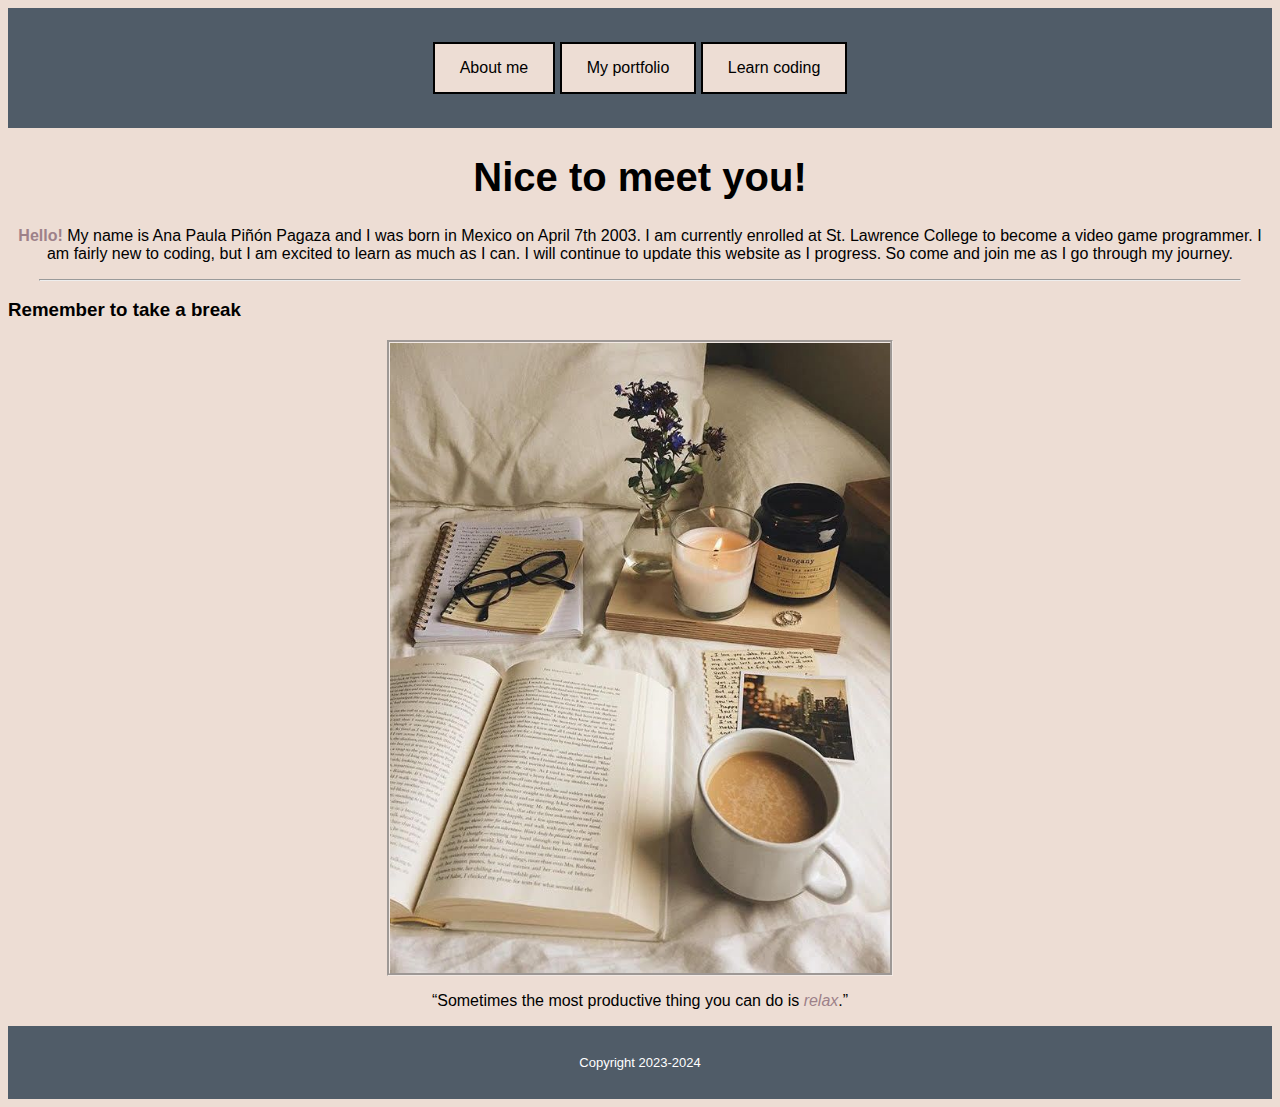
<file: index.html>
<!DOCTYPE html>
<html lang="en">
<head>
    <meta charset="UTF-8">
    <meta http-equiv="X-UA-Compatible" content="IE=edge">
    <meta name="viewport" content="width=device-width, initial-scale=1.0">
    <link rel="stylesheet" href="css/style.css">
    <title>Ana Paula Piñón Pagaza</title> 
    <style>
        b,em
        {
            color:#9d8189;
        }
    </style>
</head>
<body>
    <div class="menu">
        <br>
        <p style="text-align: center;">
        <button type="button" id="aboutMe" onclick="loadPage(this.id)">About me</button>
        <button type="button" id="myPortfolio" onclick="loadPage(this.id)">My portfolio</button>
        <button type="button" id="learnCoding" onclick="loadPage(this.id)">Learn coding</button>
        </p>
        <br>
    </div>
    <h1 id="maintitle">Nice to meet you!</h1>
    <p style="text-align: center;"><b>Hello!</b> My name is Ana Paula Piñón Pagaza and I was born in Mexico on April 7th 2003. I am currently enrolled at St. Lawrence College to become a video game programmer. I am fairly new to coding, but I am excited to learn as much as I can. I will continue to update this website as I progress. So come and join me as I go through my journey.</p>
    <hr>
    <h3>Remember to take a break</h3>
    <img src="images/coffee_break.jpg" alt="Coffee Break" usemap="#coffeebreak" width="500" height="630" class="center portrait">

    <map name="coffeebreak">
        <area shape="rect" coords="200,20,700,300" href="candles.html" alt="Candles">
        <area shape="rect" coords="300,360,600,700" href="coffee.html" alt="Coffee">
        <area shape="rect" coords="0,300,300,700" href="book.html" alt="Book">
    </map>
    <p style="text-align: center;">
    <q>Sometimes the most productive thing you can do is <em>relax</em>.</q>
    </p>
    <div class="copyright">
        <br>
        <p style="text-align: center;">Copyright 2023-2024</p>
        <br>
    </div>
    
    <script>
        function loadPage(buttonId)
        {
            if (buttonId == "aboutMe")
            {
                window.location.href = "aboutme.html";
            }
            else if (buttonId == "myPortfolio")
            {
                window.location.href = "portfolio.html";
            }
            else if (buttonId == "learnCoding")
            {
                window.location.href = "resources.html";
            }
        }
    </script>
</body>
</html>
</file>
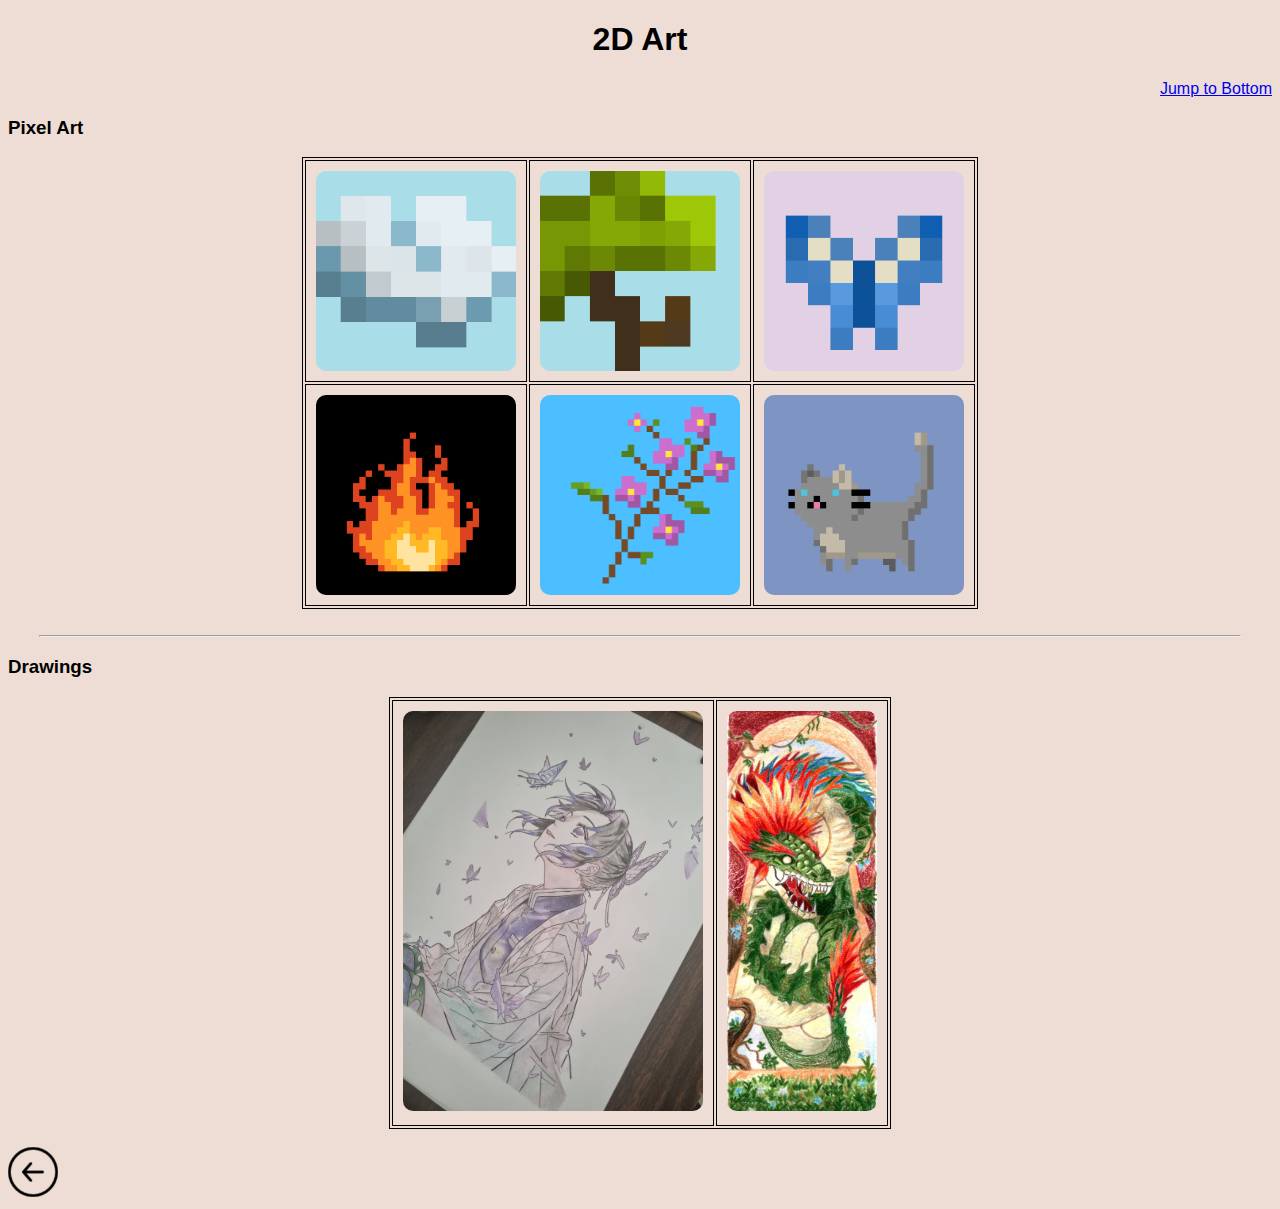
<file: art2d.html>
<!DOCTYPE html>
<html lang="en">
<head>
    <meta charset="utf-8">
    <meta http-equiv="X-UA-Compatible" content="IE=edge">
    <meta name="viewport" content="width=device-width, initial-scale=1.0">
    <link rel="stylesheet" href="css/style.css">
    <title>2D Art</title>
    <style>
        table, th, td 
        {
          border: 1px solid black;
          font-family: 'Gill Sans', 'Gill Sans MT', Calibri, 'Trebuchet MS', sans-serif;
        }
        th,td
        {
            padding-top: 10px;
            padding-right: 10px;
            padding-bottom: 10px;
            padding-left: 10px;
        }
    </style>
</head>
<body>
    <h1>2D Art</h1>
    <p style="text-align: right;"><a href="#endpage">Jump to Bottom</a></p>
    <h3>Pixel Art</h3>
    <table class="table">
        <tr>
            <td><img src="images/portfolio/cloud_8x8.png" alt="Pixel cloud" style="width:200px;height:200px;" class="center"></td>
            <td><img src="images/portfolio/tree_8x8.png" alt="Pixel tree" style="width:200px;height:200px;" class="center"></td>
            <td><img src="images/portfolio/butterfly_9x9.png" alt="Pixel butterfly" style="width:200px;height:200px;" class="center"></td>
        </tr>
        <tr>
            <td><img src="images/portfolio/fire_32x32.png" alt="Pixel fire" style="width:200px;height:200px;" class="center"></td>
            <td><img src="images/portfolio/flower_32x32.png" alt="Pixel flower" style="width:200px;height:200px;" class="center"></td>
            <td><img src="images/portfolio/cat_32x32.png" alt="Pixel cat" style="width:200px;height:200px;" class="center"></td>
        </tr>
    </table>
    <br>
    <hr>
    <h3>Drawings</h3>
    <table class="table">
        <tr>
        <td><img src="images/portfolio/drawing1.jpg" alt="Butterfly girl drawing" style="width:300px;height:400px;"></td>
        <td><img src="images/portfolio/drawing2.png" alt="Quetzalcoatl drawing" style="width:150px;height:400px;"></td>
        </tr>
    </table>
    <br id="endpage">
    <a href="portfolio.html"><img src="images/return.png" alt="Return to main page" class="arrow"></a>
</body>
</html>
</file>
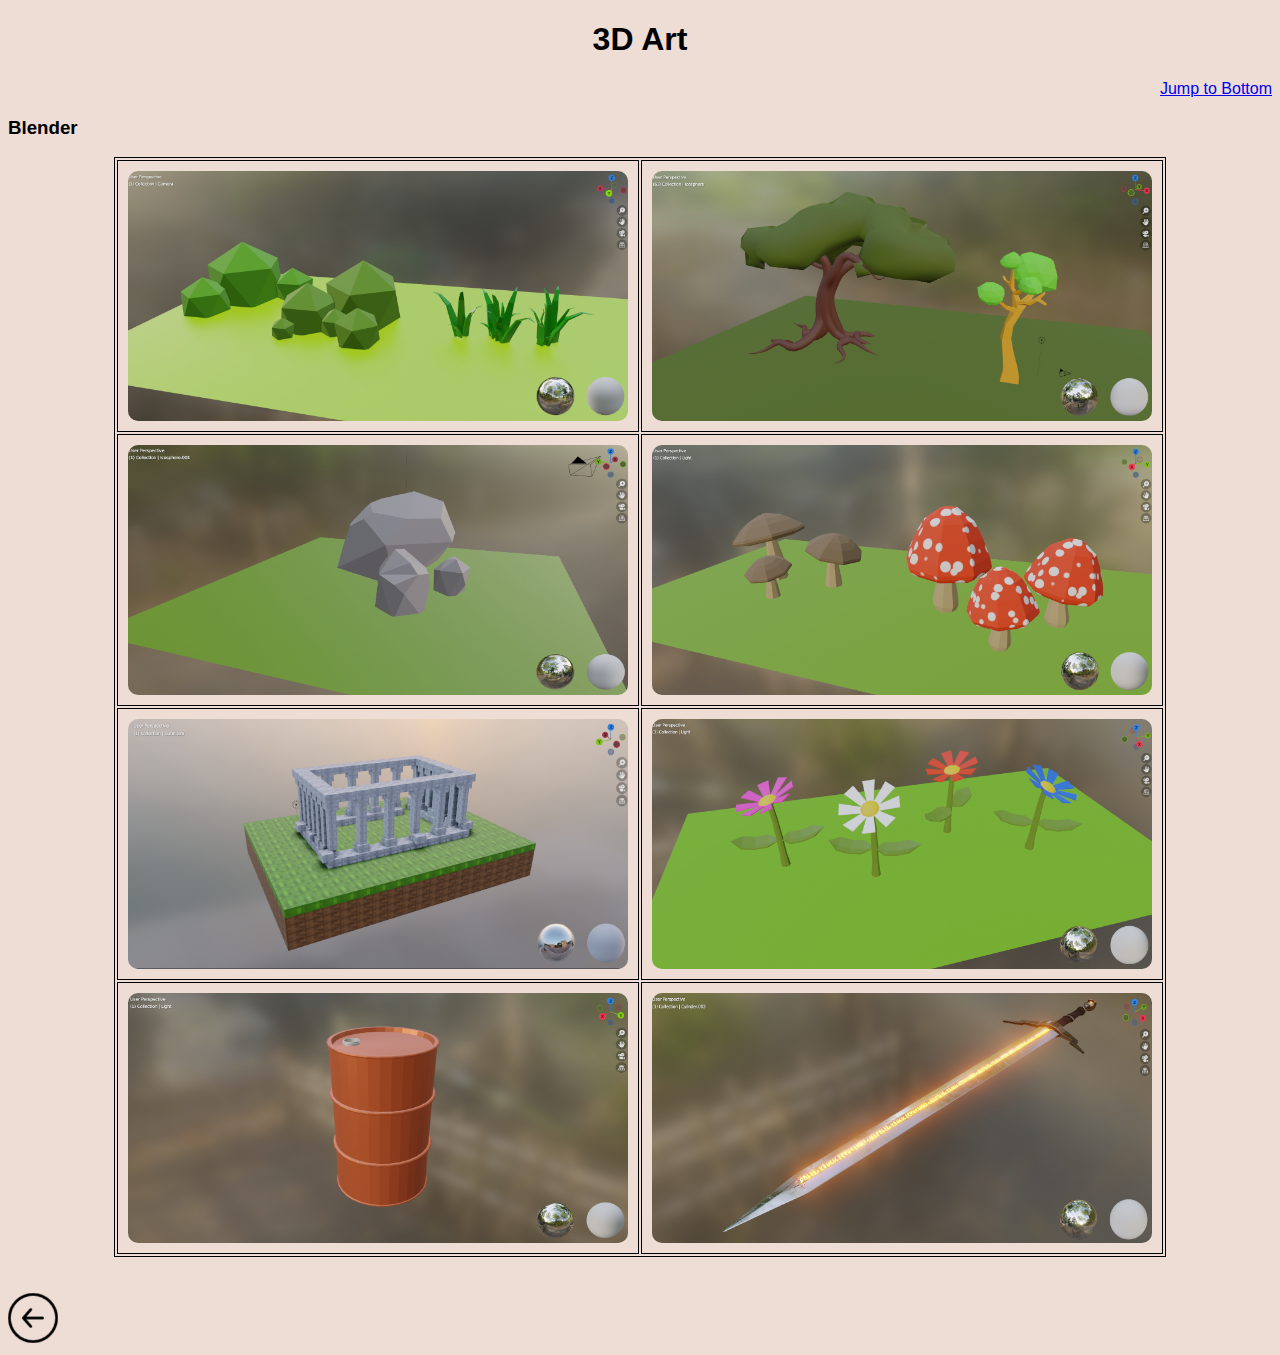
<file: art3d.html>
<!DOCTYPE html>
<html lang="en">
<head>
    <meta charset="utf-8">
    <meta http-equiv="X-UA-Compatible" content="IE=edge">
    <meta name="viewport" content="width=device-width, initial-scale=1.0">
    <link rel="stylesheet" href="css/style.css">
    <title>3D Art</title>
    <style>
        b,em
        {
            color:#9d8189;
        }
        table, th, td 
        {
          border: 1px solid black;
          font-family: 'Gill Sans', 'Gill Sans MT', Calibri, 'Trebuchet MS', sans-serif;
        }
        th,td
        {
            padding-top: 10px;
            padding-right: 10px;
            padding-bottom: 10px;
            padding-left: 10px;
        }
    </style>
</head>
<body>
    <h1>3D Art</h1>
    <p style="text-align: right;"><a href="#endpage">Jump to Bottom</a></p>
    <h3>Blender</h3>
    <table class="table">
        <tr>
            <td><img src="images/portfolio/nature1.png" alt="3D Bushes" style="width:500px;height:250px;" class="center"></td>
            <td><img src="images/portfolio/nature2.png" alt="3D Trees" style="width:500px;height:250px;" class="center"></td>
        </tr>
        <tr>
            <td><img src="images/portfolio/nature3.png" alt="3D Rocks" style="width:500px;height:250px;" class="center"></td>
            <td><img src="images/portfolio/nature4.png" alt="3D Mushrooms" style="width:500px;height:250px;" class="center"></td>
        </tr>
        <tr>
            <td><img src="images/portfolio/minecraft_build.png" alt="3D Building" style="width:500px;height:250px;" class="center"></td>          
            <td><img src="images/portfolio/nature5.png" alt="3D Flowers" style="width:500px;height:250px;" class="center"></td>
        </tr>
        <tr>
            <td><img src="images/portfolio/barrel.png" alt="3D Barrel" style="width:500px;height:250px;" class="center"></td>
            <td><img src="images/portfolio/sword.png" alt="3D Sword" style="width:500px;height:250px;" class="center"></td>
        </tr>  
    </table>
    <br>
    <br id="endpage">
    <a href="portfolio.html"><img src="images/return.png" alt="Return to main page" class="arrow"></a>
</body>
</html>
</file>
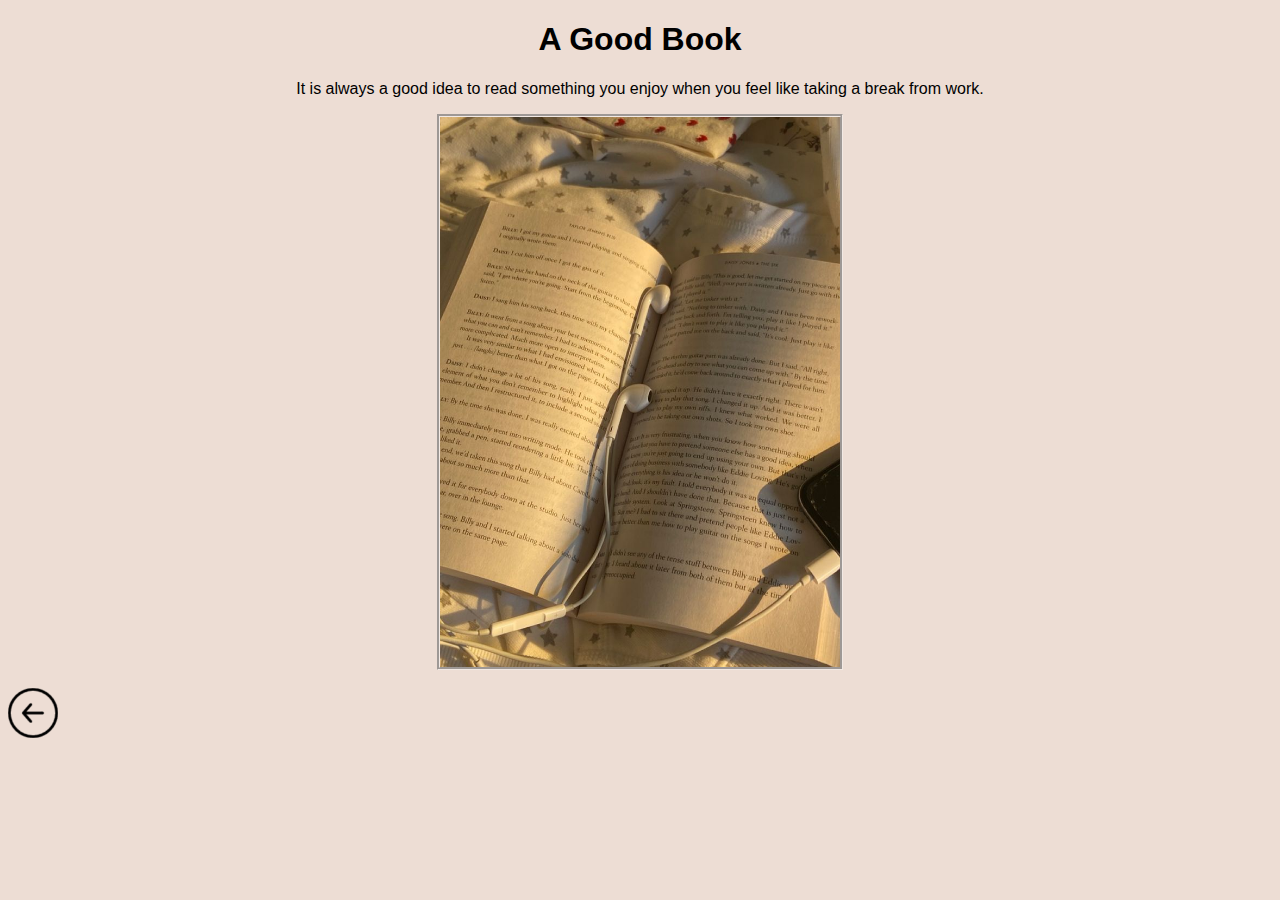
<file: book.html>
<!DOCTYPE html>
<html lang="en">
<head>
    <meta charset="UTF-8">
    <meta name="viewport" content="width=device-width, initial-scale=1.0">
    <link rel="stylesheet" href="css/style.css">
    <title>A Book</title>
    <style>
        p
        {
           text-align: center;
        }
    </style>
</head>
<body>
    <h1>A Good Book</h1>
    <p>It is always a good idea to read something you enjoy when you feel like taking a break from work.</p>
    <img src="images/book.jpg" alt="Book" style="width:400px;height:550px;" class="center portrait">
    <br>
    <a href="index.html"><img src="images/return.png" alt="Return to main page" class="arrow"></a>
</body>
</html>
</file>
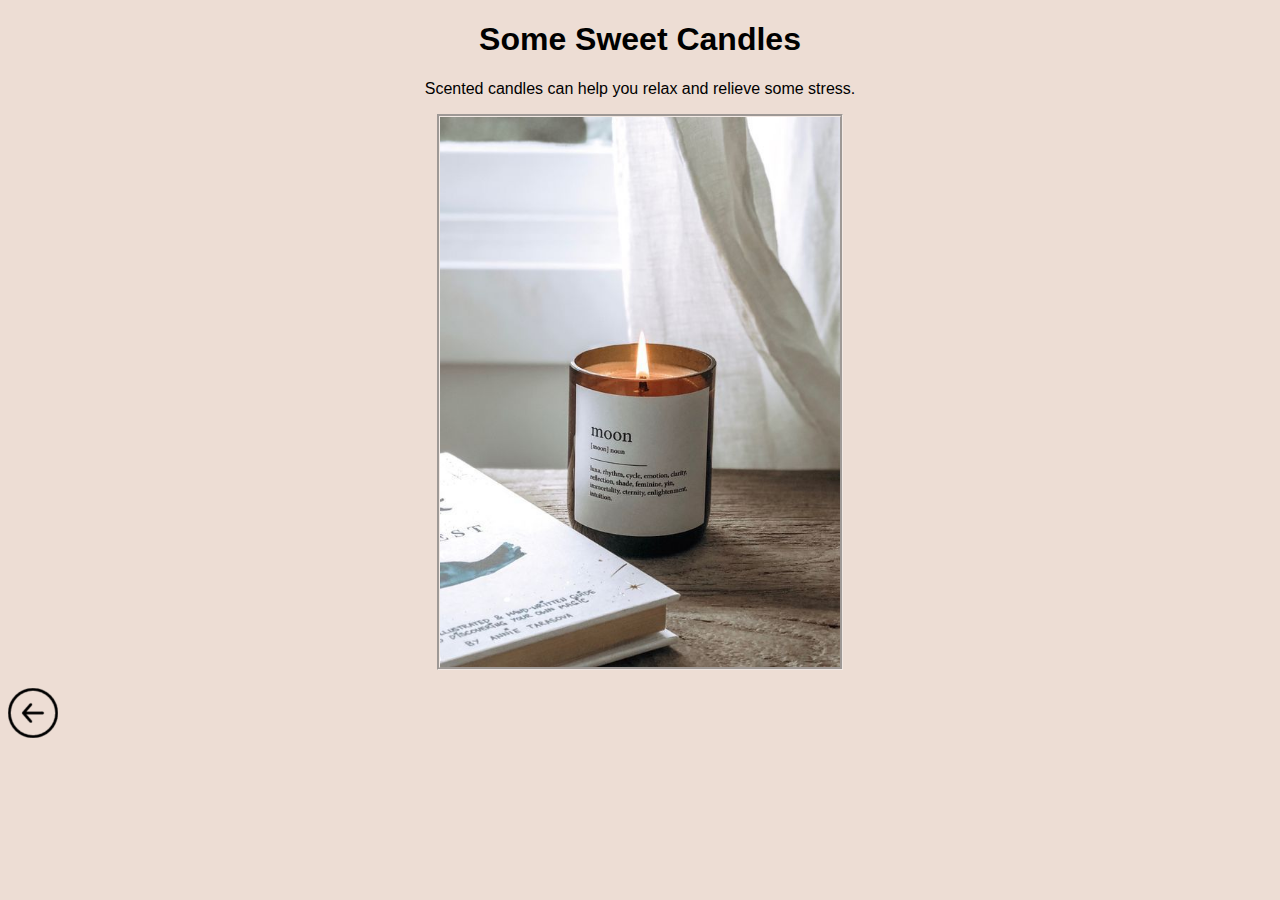
<file: candles.html>
<!DOCTYPE html>
<html lang="en">
<head>
    <meta charset="UTF-8">
    <meta name="viewport" content="width=device-width, initial-scale=1.0">
    <link rel="stylesheet" href="css/style.css">
    <title>A Candle</title>
    <style>
        p
        {
           text-align: center;
        }
    </style>
</head>
<body>
    <h1>Some Sweet Candles</h1>
    <p>Scented candles can help you relax and relieve some stress.</p>
    <img src="images/candles.jpg" alt="Candles" style="width:400px;height:550px;" class="center portrait">
    <br>
    <a href="index.html"><img src="images/return.png" alt="Return to main page" class="arrow"></a>
</body>
</html>
</file>
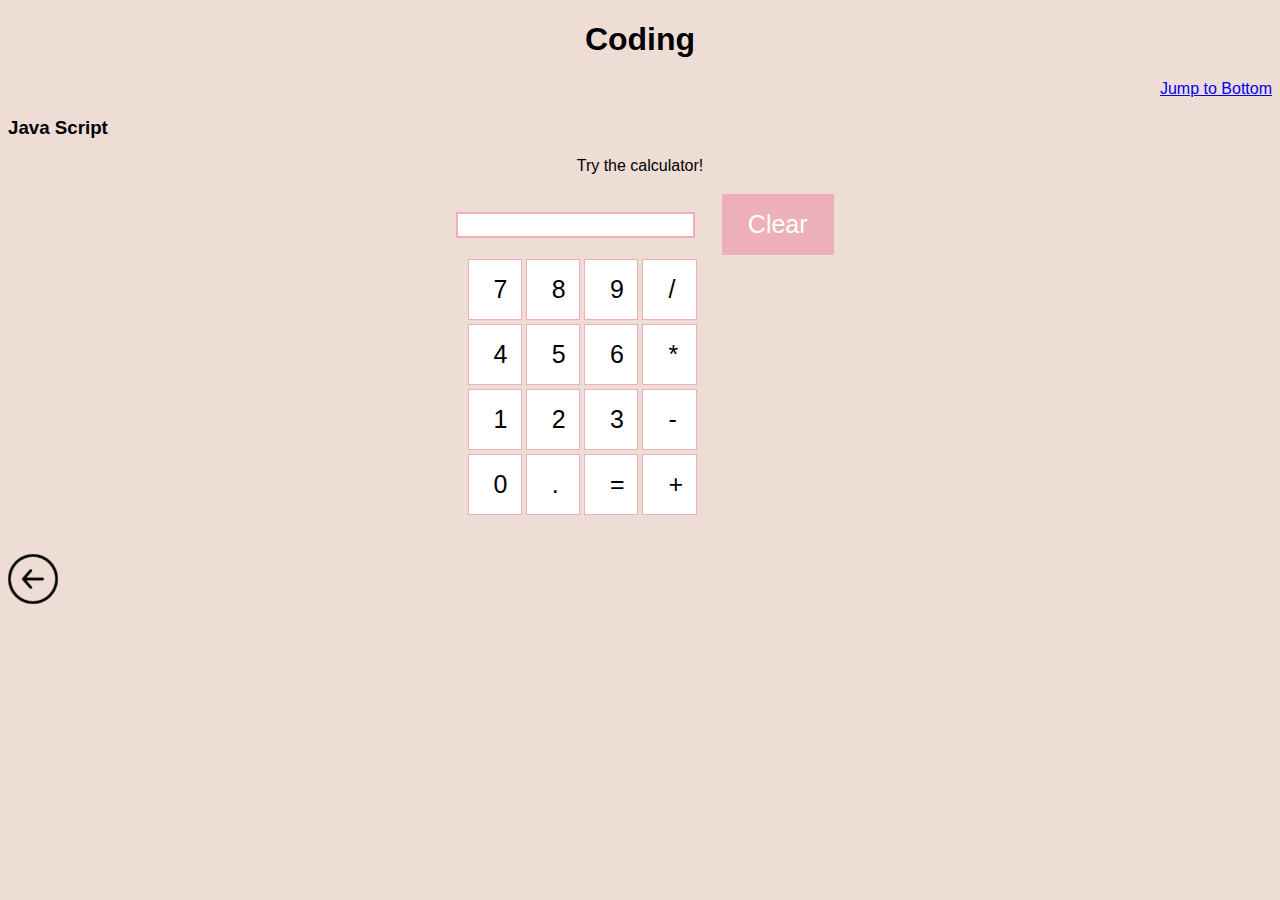
<file: coding.html>
<!DOCTYPE html>
<html lang="en">
<head>
    <meta charset="utf-8">
    <meta http-equiv="X-UA-Compatible" content="IE=edge">
    <meta name="viewport" content="width=device-width, initial-scale=1.0">
    <link rel="stylesheet" href="css/style.css">
    <title>Coding</title>
    <style>
        b,em
        {
            color:#9d8189;
        }
        table
        {
            margin-left: auto;
            margin-right: auto;
        }

        .clear
        {
            border: 1px solid #edafb8;
            width: 100%;
            display: inline-block;
            font-size: 25px; 
            background-color:#edafb8;
            color: white;
        }
        
        .clear:hover
        {
            background-color: #ff8fab
        }

        .button
        {
            border: 1px solid #edafb8;
            width: 20%;
            display: inline-block;
            font-size: 25px; 
            background-color: white;
        }

        .button:hover
        {
            background-color: #ff8fab;
            color: white;
        }

        #algebra
        {
            margin: 10px;
            height: 20px;
            font-size: 15px;
            width: 85%;
            border: 2px solid #edafb8;
        }
    </style>
</head>
<body>
    <h1>Coding</h1>
    <p style="text-align: right;"><a href="#endpage">Jump to Bottom</a></p>
    <h3>Java Script</h3>
    <p style="text-align: center;">Try the calculator!</p>
    <table>
        <tr>
            <td><input type="text" name="algebra" value="" id="algebra"></td>
            <td><button type="button" name="button" class="clear" onclick="reset()"> Clear </button></td>
        </tr>
        <tr>
            <td style="text-align:center">
                <button type="button" name="button" class="button" onclick="update('7')"> 7 </button>
                <button type="button" name="button" class="button" onclick="update('8')"> 8 </button>
                <button type="button" name="button" class="button" onclick="update('9')"> 9 </button>
                <button type="button" name="button" class="button" onclick="update('/')"> / </button>
            </td>
        </tr>
        <tr>
            <td style="text-align:center">
                <button type="button" name="button" class="button" onclick="update('4')"> 4 </button>
                <button type="button" name="button" class="button" onclick="update('5')"> 5 </button>
                <button type="button" name="button" class="button" onclick="update('6')"> 6 </button>
                <button type="button" name="button" class="button" onclick="update('*')"> * </button>
            </td>
        </tr>
        <tr>
            <td style="text-align:center">
                <button type="button" name="button" class="button" onclick="update('1')"> 1 </button>
                <button type="button" name="button" class="button" onclick="update('2')"> 2 </button>
                <button type="button" name="button" class="button" onclick="update('3')"> 3 </button>
                <button type="button" name="button" class="button" onclick="update('-')"> - </button>
            </td>
        </tr>
        <tr>
            <td style="text-align:center">
                <button type="button" name="button" class="button" onclick="update('0')"> 0 </button>
                <button type="button" name="button" class="button" onclick="update('.')"> . </button>
                <button type="button" name="button" class="button" onclick="calculate()"> = </button>
                <button type="button" name="button" class="button" onclick="update('+')"> + </button>
            </td>
        </tr>
    </table>
 <script>
    function update(symbol)
    {
        document.getElementById('algebra').value += symbol;
    }

    function calculate()
    {
        var algebra = document.getElementById('algebra').value;
        var result = Function("return " + algebra)();
        var func = new Function(result);
        document.getElementById('algebra').value = result;
    }

    function reset()
    {
        document.getElementById('algebra').value = " ";
    }
 </script>
    <br>
    <br id="endpage">
    <a href="portfolio.html"><img src="images/return.png" alt="Return to main page" class="arrow"></a>
</body>
</html>
</file>
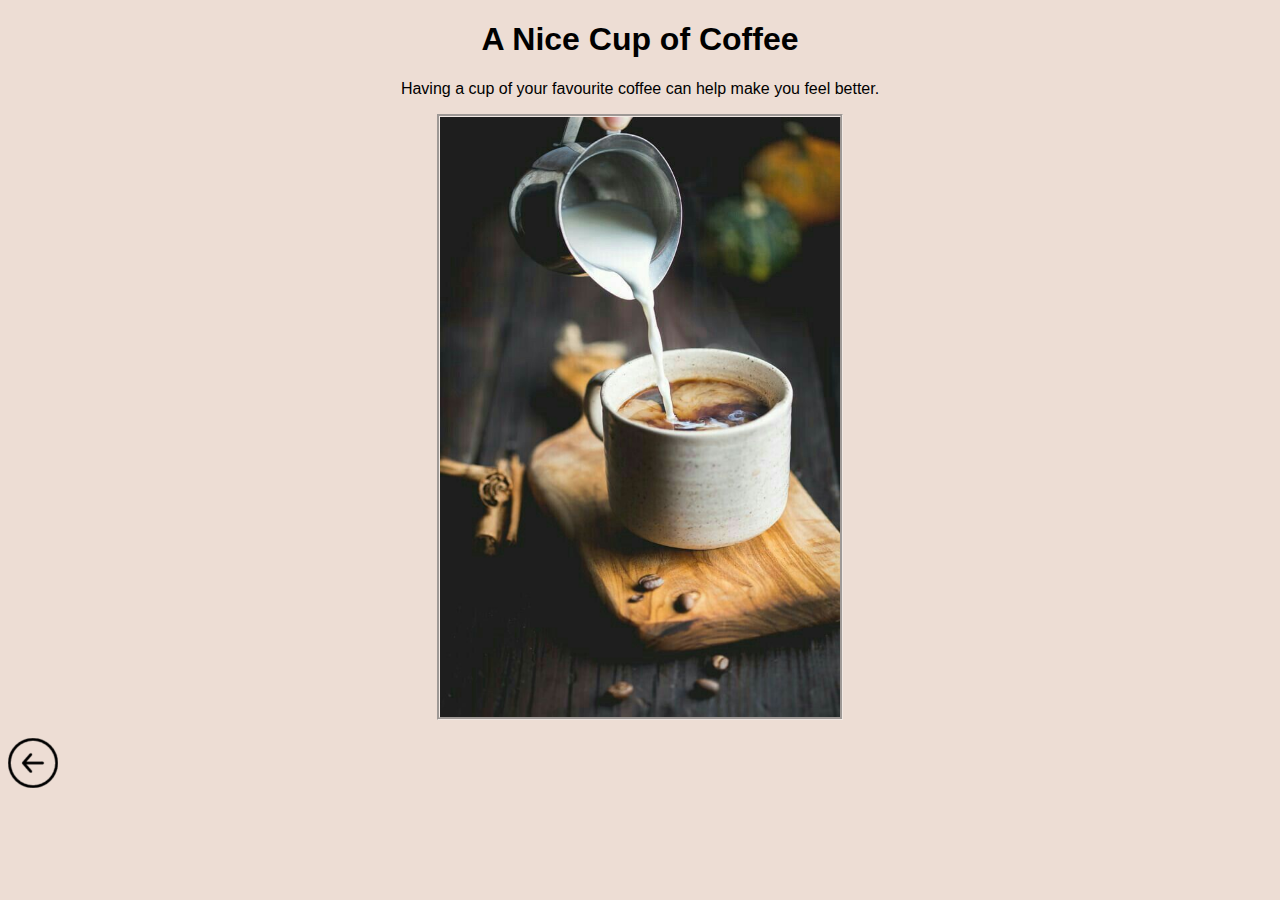
<file: coffee.html>
<!DOCTYPE html>
<html lang="en">
<head>
    <meta charset="UTF-8">
    <meta name="viewport" content="width=device-width, initial-scale=1.0">
    <link rel="stylesheet" href="css/style.css">
    <title>A Cup of Coffee</title>
    <style>
        p
        {
           text-align: center;
        }
    </style>
</head>
<body>
    <h1>A Nice Cup of Coffee</h1>
    <p>Having a cup of your favourite coffee can help make you feel better.</p>
    <img src="images/coffee.jpg" alt="Coffee" style="width:400px;height:600px;" class="center portrait">
    <br>
    <a href="index.html"><img src="images/return.png" alt="Return to main page" class="arrow"></a>
</body>
</html>
</file>
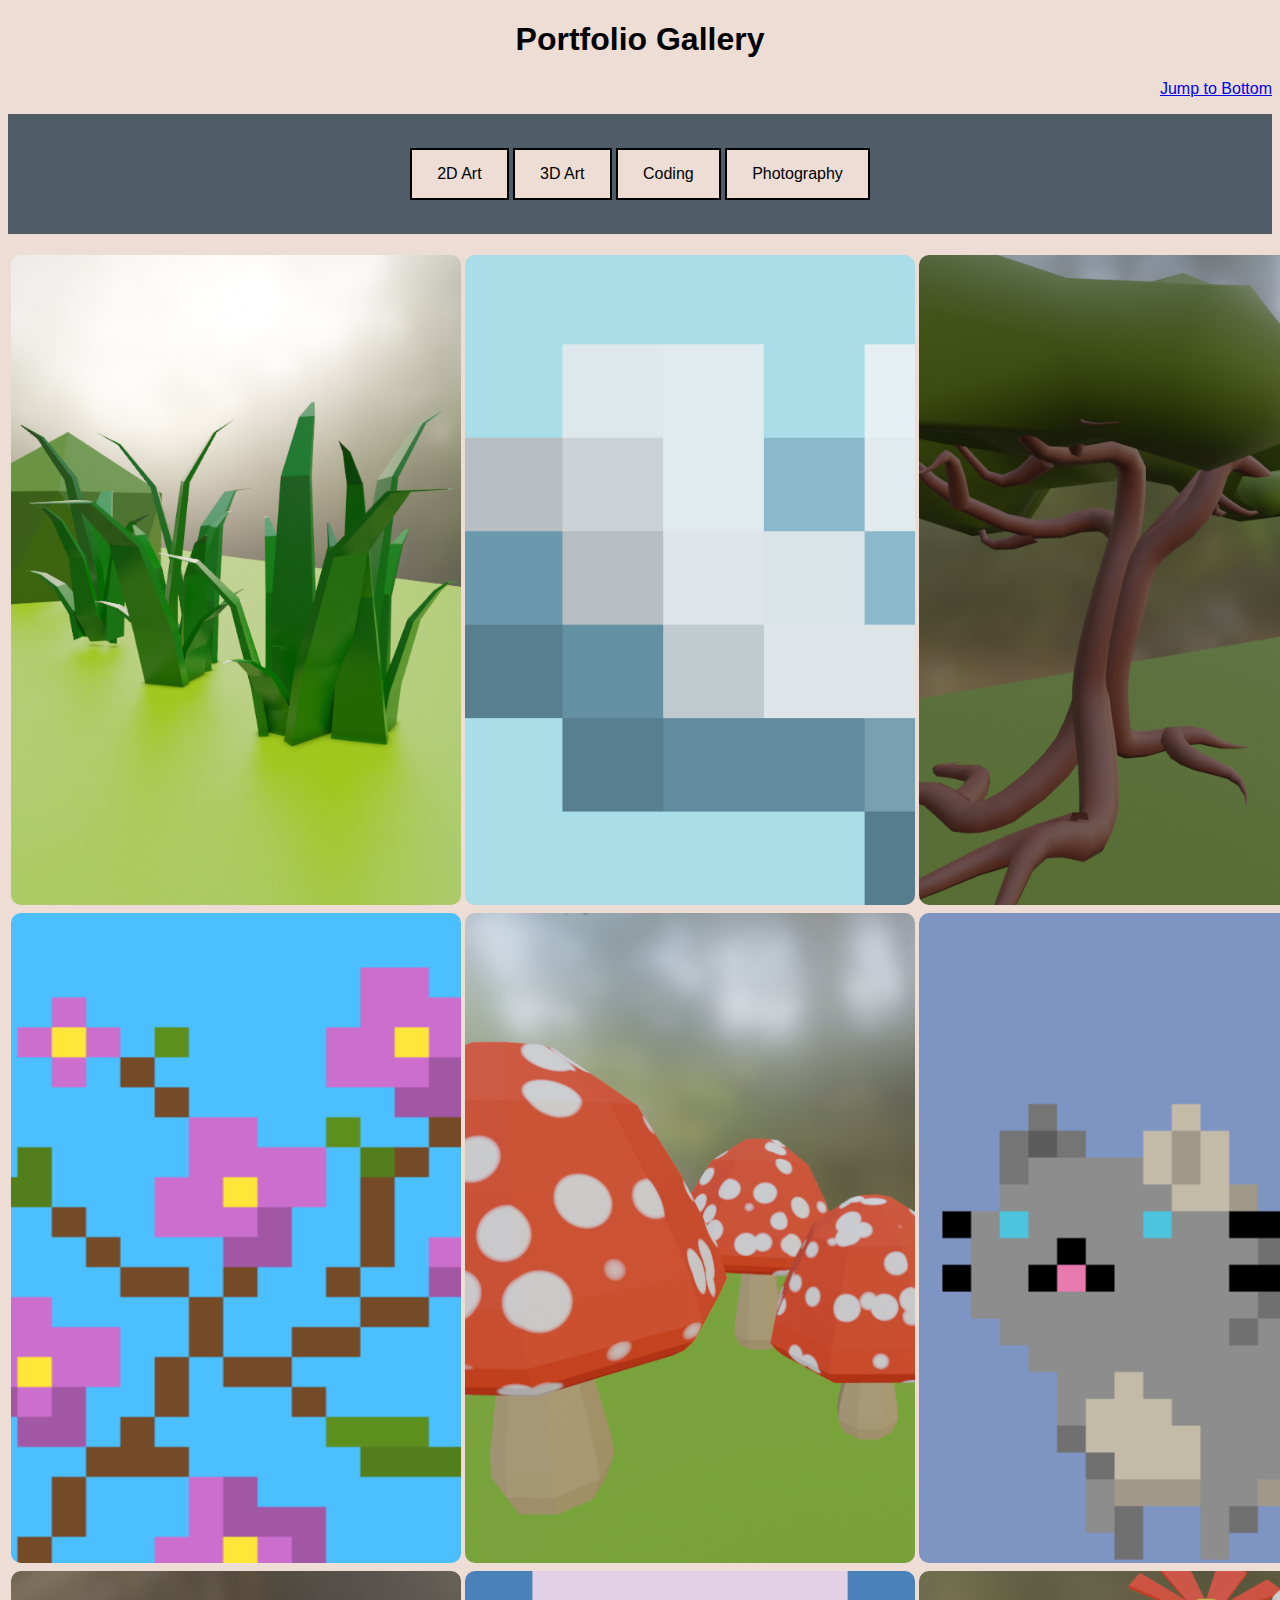
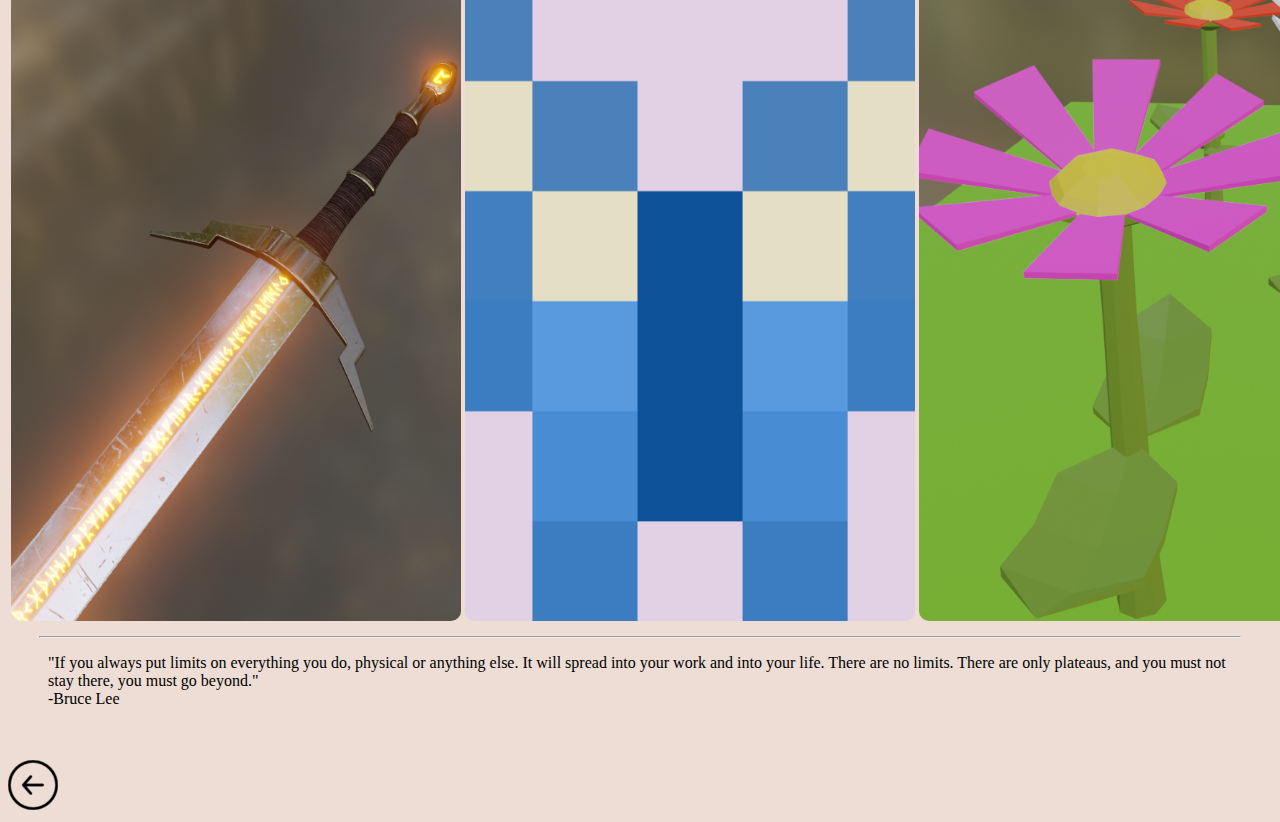
<file: portfolio.html>
<!DOCTYPE html>
<html lang="en">
<head>
    <meta charset="utf-8">
    <meta http-equiv="X-UA-Compatible" content="IE=edge">
    <meta name="viewport" content="width=device-width, initial-scale=1.0">
    <link rel="stylesheet" href="css/style.css">
    <title>My portfolio</title>
    <style>
        b,em
        {
            color:#9d8189;
        }
    </style>
</head>
<body>
    <h1>Portfolio Gallery</h1>
    <p style="text-align: right;"><a href="#endpage">Jump to Bottom</a></p>   
    <div class="menu">
        <br>
        <p style="text-align: center;">
        <button type="button" id="art2d" onclick="loadPage(this.id)">2D Art</button>
        <button type="button" id="art3d" onclick="loadPage(this.id)">3D Art</button>
        <button type="button" id="coding" onclick="loadPage(this.id)">Coding</button>
        <button type="button" id="photography" onclick="loadPage(this.id)">Photography</button>
        </p>
        <br>
    </div>
    <br>
    <table class="table">
        <tr>
            <td><img src="images/portgallery1.png" alt="Blender art" style="width:450px;height:650px;"></td>
            <td><img src="images/portgallery2.png" alt="Pixel art" style="width:450px;height:650px;"></td>
            <td><img src="images/portgallery3.png" alt="Blender art" style="width:450px;height:650px;"></td>
        </tr>
        <tr>
            <td><img src="images/portgallery4.png" alt="Pixel art" style="width:450px;height:650px;"></td>
            <td><img src="images/portgallery5.png" alt="Blender art" style="width:450px;height:650px;"></td>
            <td><img src="images/portgallery6.png" alt="Pixel art" style="width:450px;height:650px;"></td>
        </tr>
        <tr>
            <td><img src="images/portgallery7.png" alt="Blender art" style="width:450px;height:650px;"></td>
            <td><img src="images/portgallery8.png" alt="Pixel art" style="width:450px;height:650px;"></td>
            <td><img src="images/portgallery9.png" alt="Blender art" style="width:450px;height:650px;"></td>
        </tr>
    </table>
    <hr>
    <blockquote id="endpage">
        "If you always put limits on everything you do, physical or anything else. It will spread into your work and into your life. There are no limits. There are only plateaus, and you must not stay there, you must go beyond."
        <br>
        -Bruce Lee
    </blockquote>
    <br>
    <br>
    <a href="index.html"><img src="images/return.png" alt="Return to main page" class="arrow"></a>

    <script>
        function loadPage(buttonId)
        {
            if (buttonId == "art2d")
            {
                window.location.href = "art2d.html";
            }
            else if (buttonId == "art3d")
            {
                window.location.href = "art3d.html";
            }
            else if (buttonId == "coding")
            {
                window.location.href = "coding.html";
            }
            else if (buttonId == "photography")
            {
                window.location.href = "photography.html";
            }
        }
    </script>
</body>
</html>
</file>
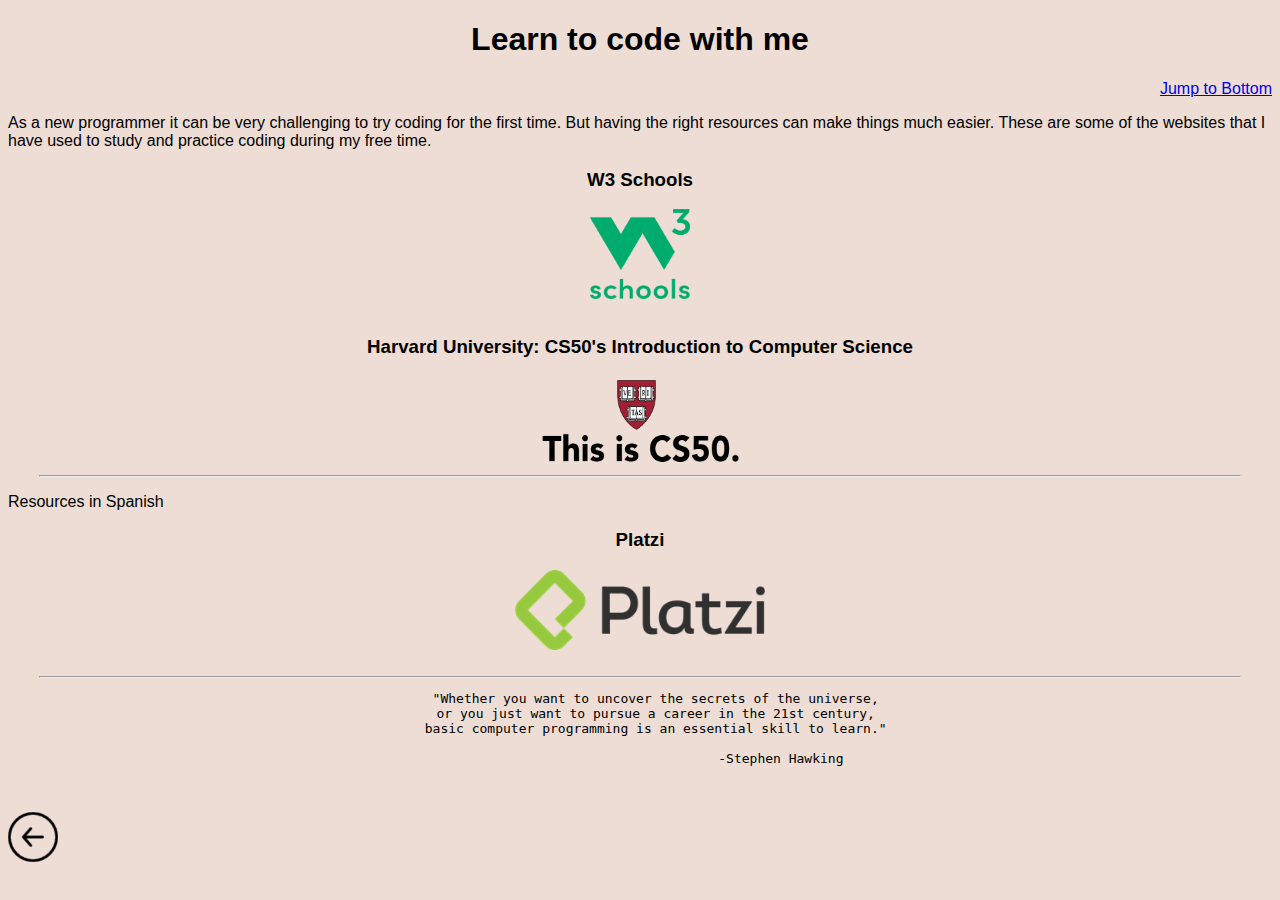
<file: resources.html>
<!DOCTYPE html>
<html lang="en">
<head>
    <meta charset="UTF-8">
    <meta http-equiv="X-UA-Compatible" content="IE=edge">
    <meta name="viewport" content="width=device-width, initial-scale=1.0">
    <link rel="stylesheet" href="css/style.css">
    <title>Resources</title>
    <style>
        h3
        {
            text-align: center;
        }
    </style>
</head>
<body>
    <h1>Learn to code with me</h1>
    <p style="text-align: right;"><a href="#endpage">Jump to Bottom</a></p>
    <p>As a new programmer it can be very challenging to try coding for the first time. But having the right resources can make things much easier. These are some of the websites that I have used to study and practice coding during my free time.</p>
    <h3>W3 Schools</h3>
    <a href="https://www.w3schools.com/"><img src="images/W3Schools_logo.png" alt="W3Schools logo" style="width:100px;height:90px" class="center"></a>
    <br>
    <h3>Harvard University: CS50's Introduction to Computer Science</h3>
    <a href="https://www.edx.org/learn/computer-science/harvard-university-cs50-s-introduction-to-computer-science?index=product_georanking&queryID=79260e578beecb1b46eb1ccd57935b95&position=3&linked_from=autocomplete&c=autocomplete"><img src="images/cs50_logo.png" alt="CS50 logo" style="width:235px;height:90px" class="center"></a>
    <hr>
    <p>Resources in Spanish</p>
    <h3>Platzi</h3>
    <a href="https://platzi.com/cursos/programacion-basica/"><img src="images/platzi_logo.png" alt="Platzi logo" style="width:250px;height:80px" class="center"></a>
    <br>
    <hr>
    <pre id="endpage" style="text-align: center;">
    "Whether you want to uncover the secrets of the universe,
     or you just want to pursue a career in the 21st century, 
    basic computer programming is an essential skill to learn."

                                    -Stephen Hawking
    </pre>
    <br>
    <a href="index.html"><img src="images/return.png" alt="Return to main page" class="arrow"></a>
</body>
</html>
</file>
<file: css/style.css>
body
{
    background-color: #edddd4;
}

h1
{
    text-align: center;
}

h1,h2,h3,p,button
{
    font-family: 'Gill Sans', 'Gill Sans MT', Calibri, 'Trebuchet MS', sans-serif; 
}

hr
{
    background-color: black;
    width: 95%;
}

table img
{
    border-radius: 10px;
}

#maintitle
{
    font-size: 40px;
}

.table
{
    margin-left: auto;
    margin-right: auto;
}
.center
{
    margin-left: auto;
    margin-right: auto;
    display: block;
}

.portrait
{
    border: 3px;
    border-style: groove;
    border-color: #f2e9e4;
}

.arrow
{
    width: 50px;
    height: 50px;
}

.menu
{
    background-color: #505c68;
}

.copyright
{
    background-color: #505c68;
    font-size: small;
    color: white;
}

button
{
    background-color: #edddd4;
    color:black;
    padding: 15px 25px;
    border: 2px solid black;  
    text-align: center;
    text-decoration: none;
    display: inline-block;
    font-size: 16px;
}
  
button:hover
{
    background-color: #e1c6b7;
}
</file>
